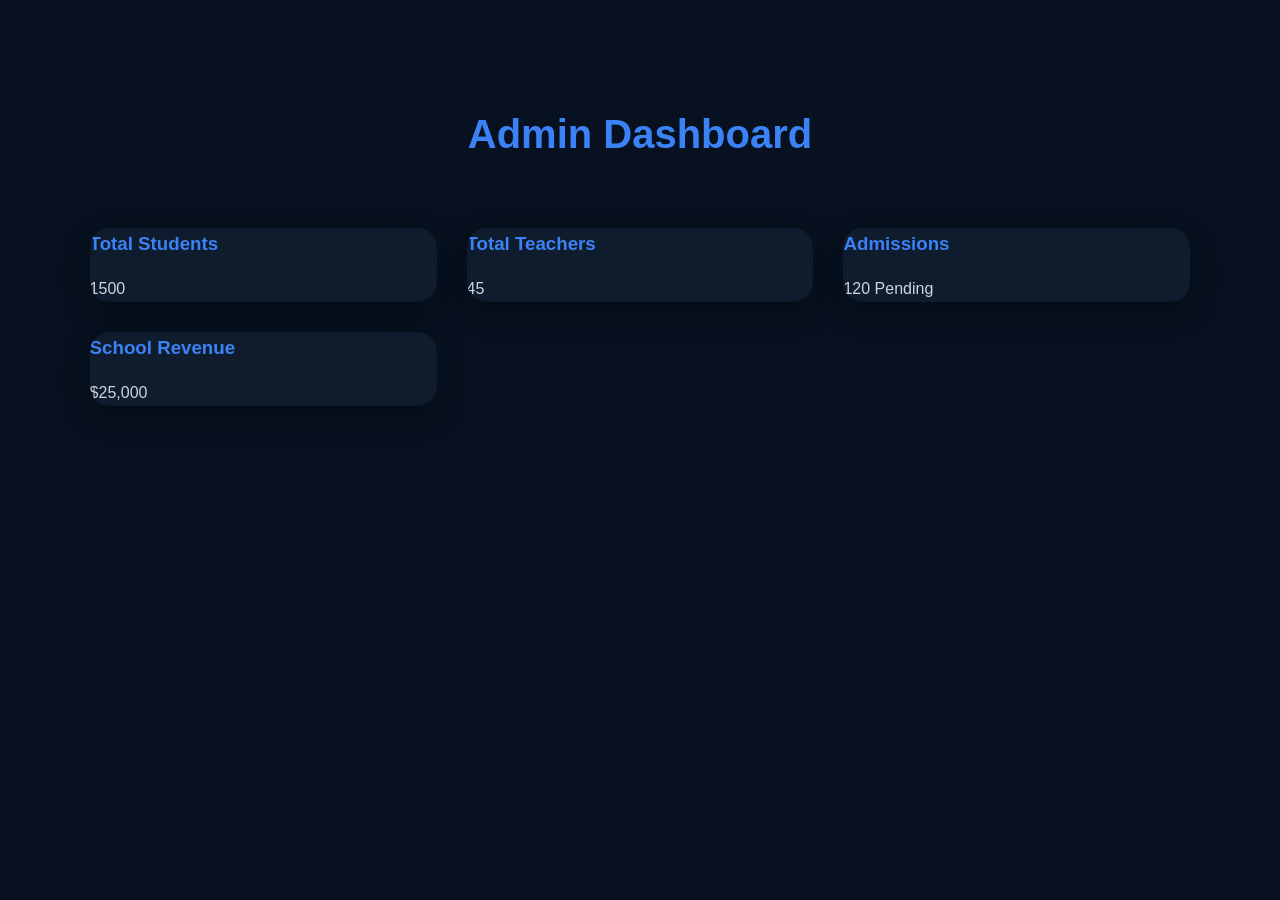
<file: admin.html>
<!DOCTYPE html>
<html lang="en">
<head>
<meta charset="UTF-8">
<meta name="viewport" content="width=device-width, initial-scale=1.0">
<title>Admin Panel</title>
<link rel="stylesheet" href="style.css">
</head>
<body>

<section>
<h1 class="section-title">Admin Dashboard</h1>

<div class="cards">
<div class="card">
<h3>Total Students</h3>
<p>1500</p>
</div>

<div class="card">
<h3>Total Teachers</h3>
<p>45</p>
</div>

<div class="card">
<h3>Admissions</h3>
<p>120 Pending</p>
</div>

<div class="card">
<h3>School Revenue</h3>
<p>$25,000</p>
</div>
</div>
</section>

</body>
</html>
</file>
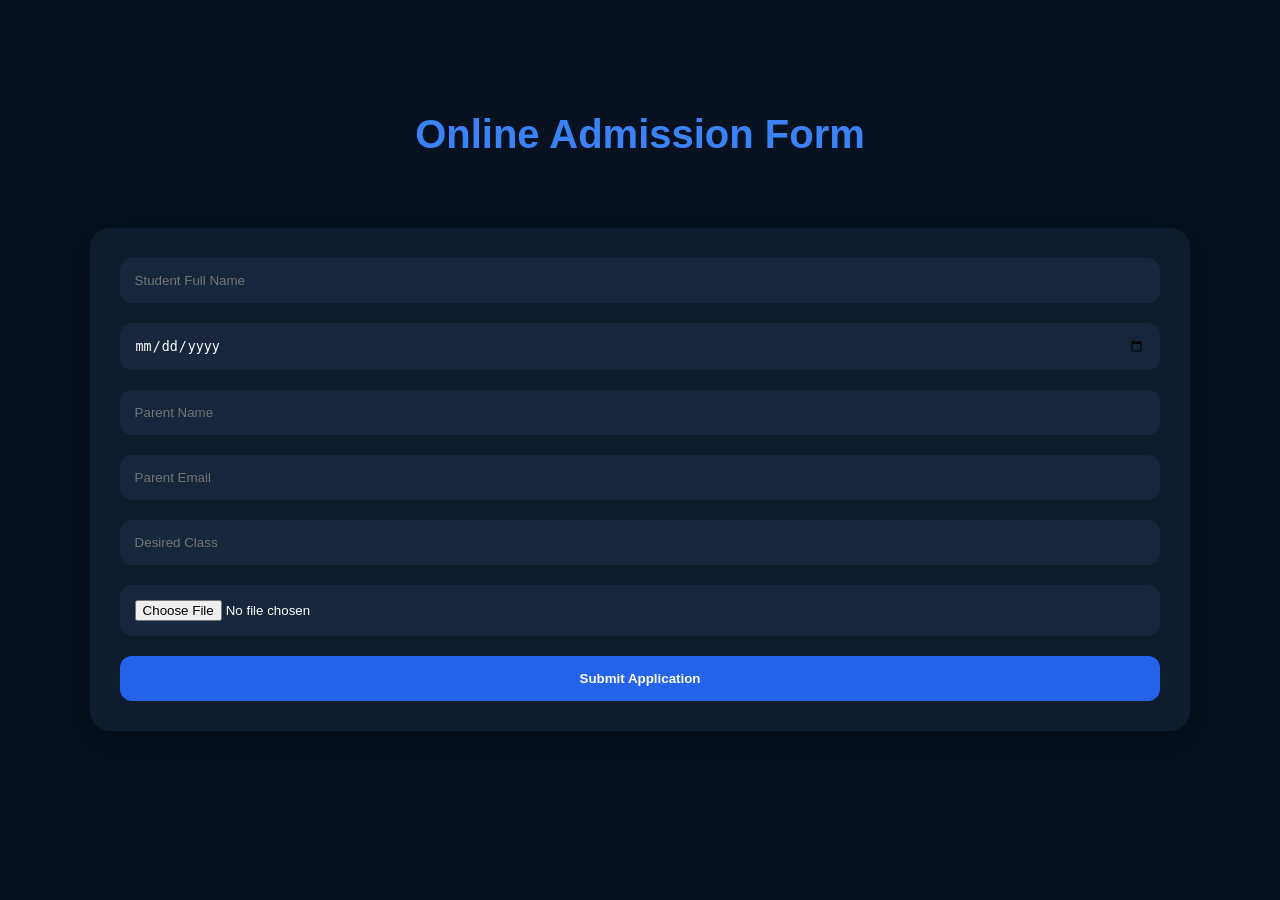
<file: admissions.html>
<!DOCTYPE html>
<html lang="en">
<head>
<meta charset="UTF-8">
<meta name="viewport" content="width=device-width, initial-scale=1.0">
<title>Admissions</title>
<link rel="stylesheet" href="style.css">
</head>
<body>

<section>
<h1 class="section-title">Online Admission Form</h1>

<form class="contact-form">
<input type="text" placeholder="Student Full Name" required>
<input type="date" required>
<input type="text" placeholder="Parent Name" required>
<input type="email" placeholder="Parent Email" required>
<input type="text" placeholder="Desired Class" required>
<input type="file">
<button type="submit">Submit Application</button>
</form>
</section>

</body>
</html>
</file>
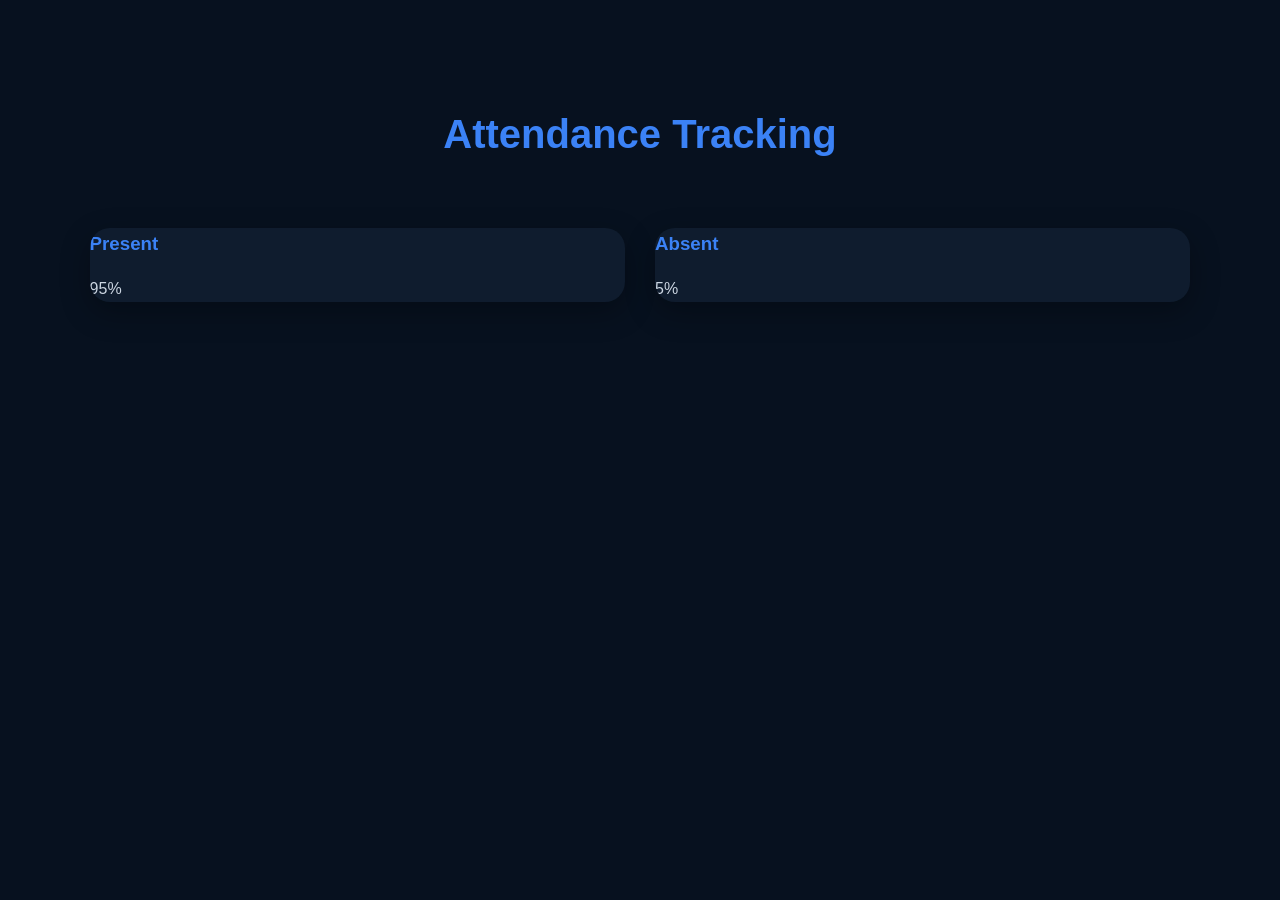
<file: attendance.html>
<!DOCTYPE html>
<html>
<head>
<title>Attendance Tracking</title>
<link rel="stylesheet" href="style.css">
</head>
<body>

<section>
<h1 class="section-title">Attendance Tracking</h1>

<div class="cards">
<div class="card">
<h3>Present</h3>
<p>95%</p>
</div>

<div class="card">
<h3>Absent</h3>
<p>5%</p>
</div>
</div>
</section>

</body>
</html>
</file>
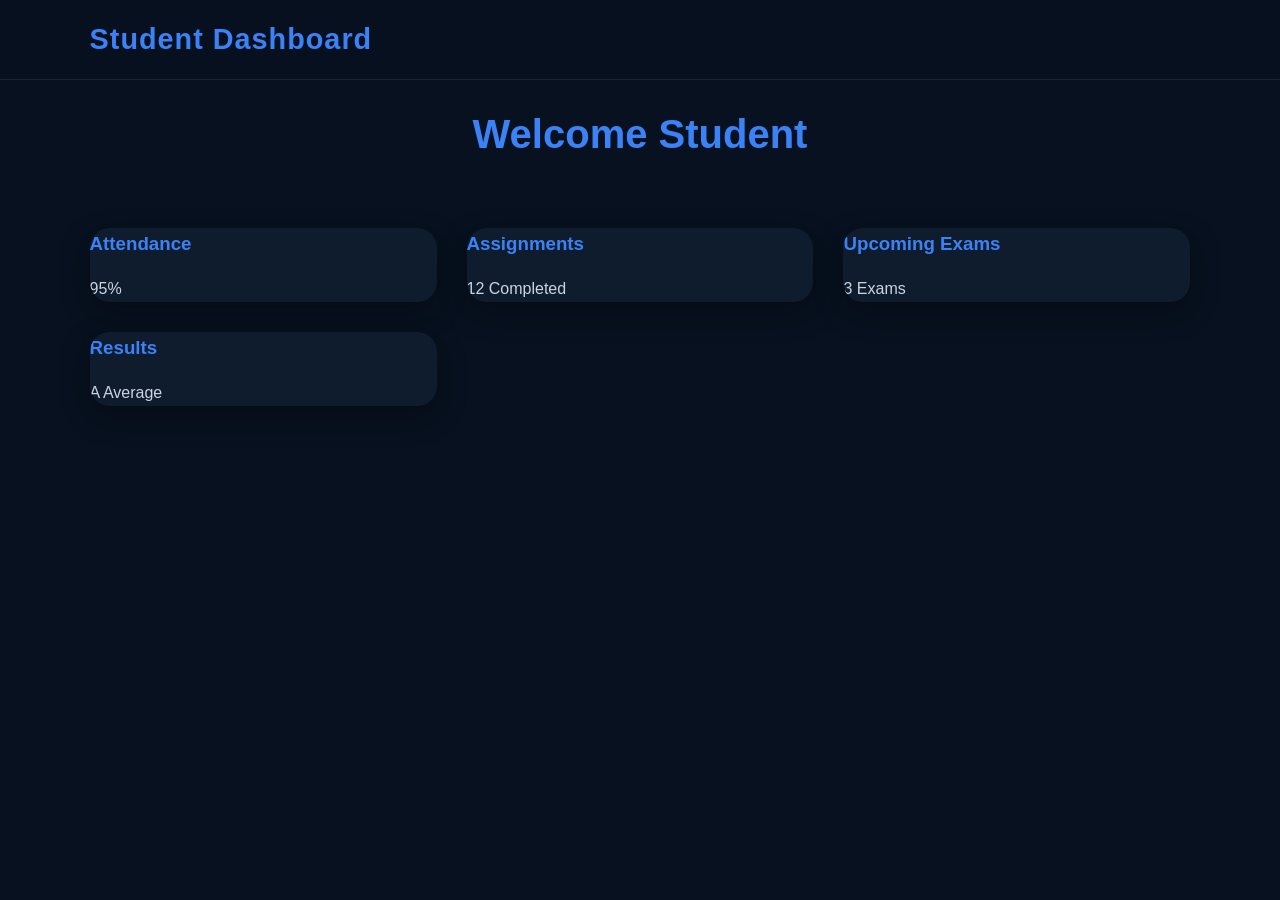
<file: dashboard.html>
<!DOCTYPE html>
<html lang="en">
<head>
<meta charset="UTF-8">
<meta name="viewport" content="width=device-width, initial-scale=1.0">
<title>Student Dashboard</title>
<link rel="stylesheet" href="style.css">
</head>
<body>

<header>
<div class="logo">Student Dashboard</div>
</header>

<section>
<h1 class="section-title">Welcome Student</h1>

<div class="cards">
<div class="card">
<h3>Attendance</h3>
<p>95%</p>
</div>

<div class="card">
<h3>Assignments</h3>
<p>12 Completed</p>
</div>

<div class="card">
<h3>Upcoming Exams</h3>
<p>3 Exams</p>
</div>

<div class="card">
<h3>Results</h3>
<p>A Average</p>
</div>
</div>
</section>

</body>
</html>
</file>
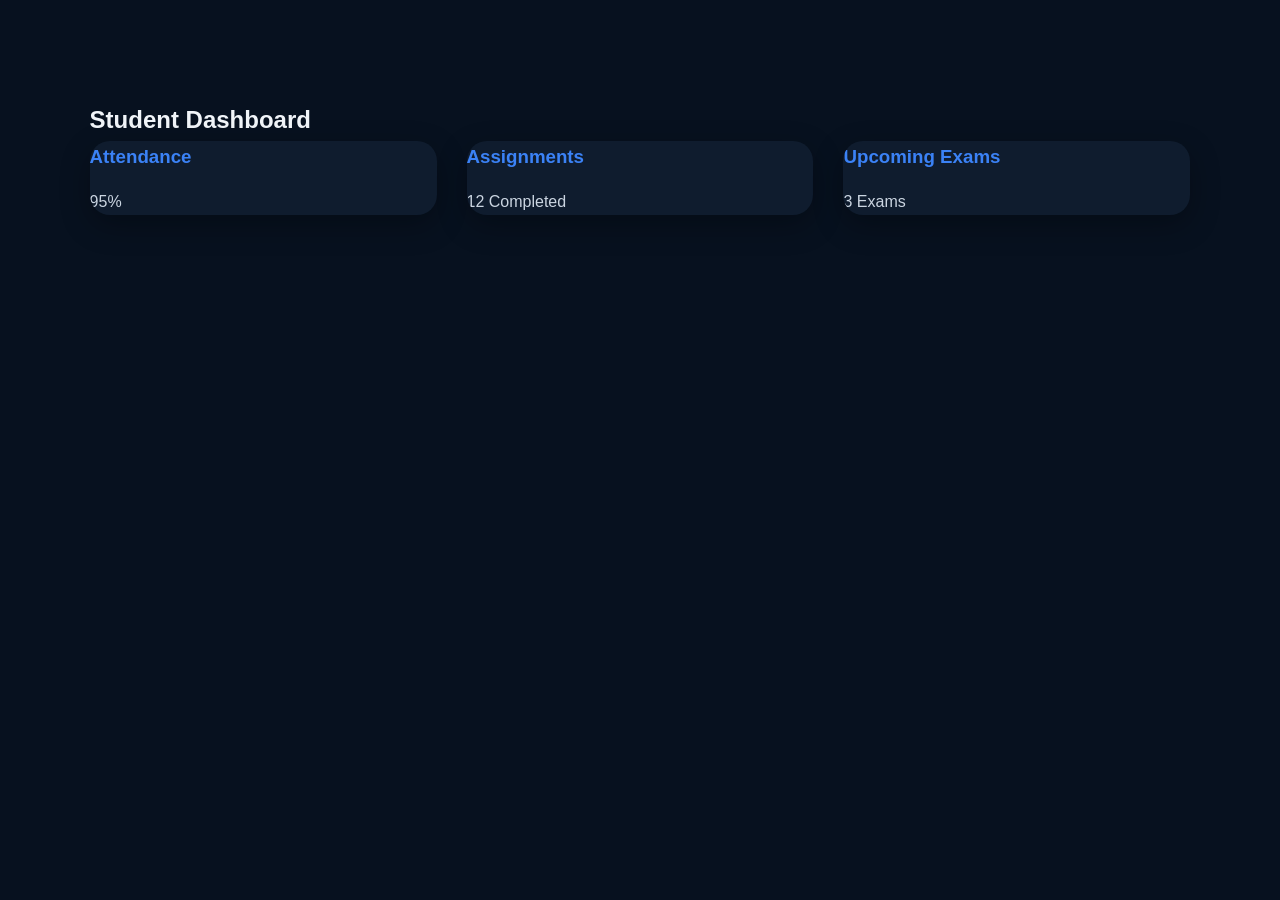
<file: deployments.html>
<!DOCTYPE html>
<html>
<head>
<title>Student Dashboard</title>
<link rel="stylesheet" href="style.css">
</head>
<body>

<section>
<h1>Student Dashboard</h1>

<div class="cards">
<div class="card">
<h3>Attendance</h3>
<p>95%</p>
</div>

<div class="card">
<h3>Assignments</h3>
<p>12 Completed</p>
</div>

<div class="card">
<h3>Upcoming Exams</h3>
<p>3 Exams</p>
</div>
</div>
</section>

</body>
</html>
</file>
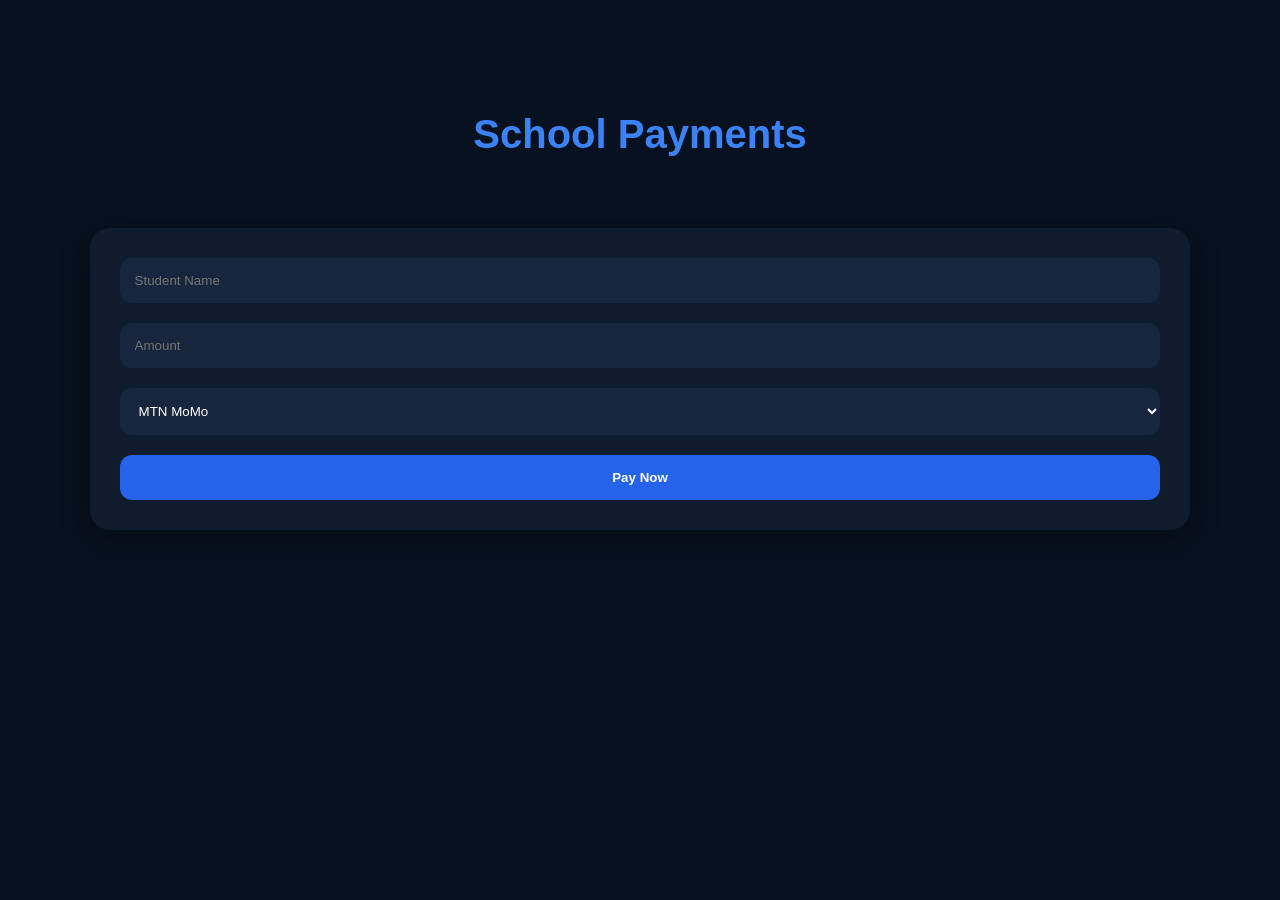
<file: payment.html>
<!DOCTYPE html>
<html>
<head>
<title>School Payments</title>
<link rel="stylesheet" href="style.css">
</head>
<body>

<section>
<h1 class="section-title">School Payments</h1>

<form class="contact-form">
<input type="text" placeholder="Student Name">
<input type="number" placeholder="Amount">
<select>
<option>MTN MoMo</option>
<option>Visa Card</option>
<option>PayPal</option>
</select>
<button type="submit">Pay Now</button>
</form>
</section>

</body>
</html>
</file>
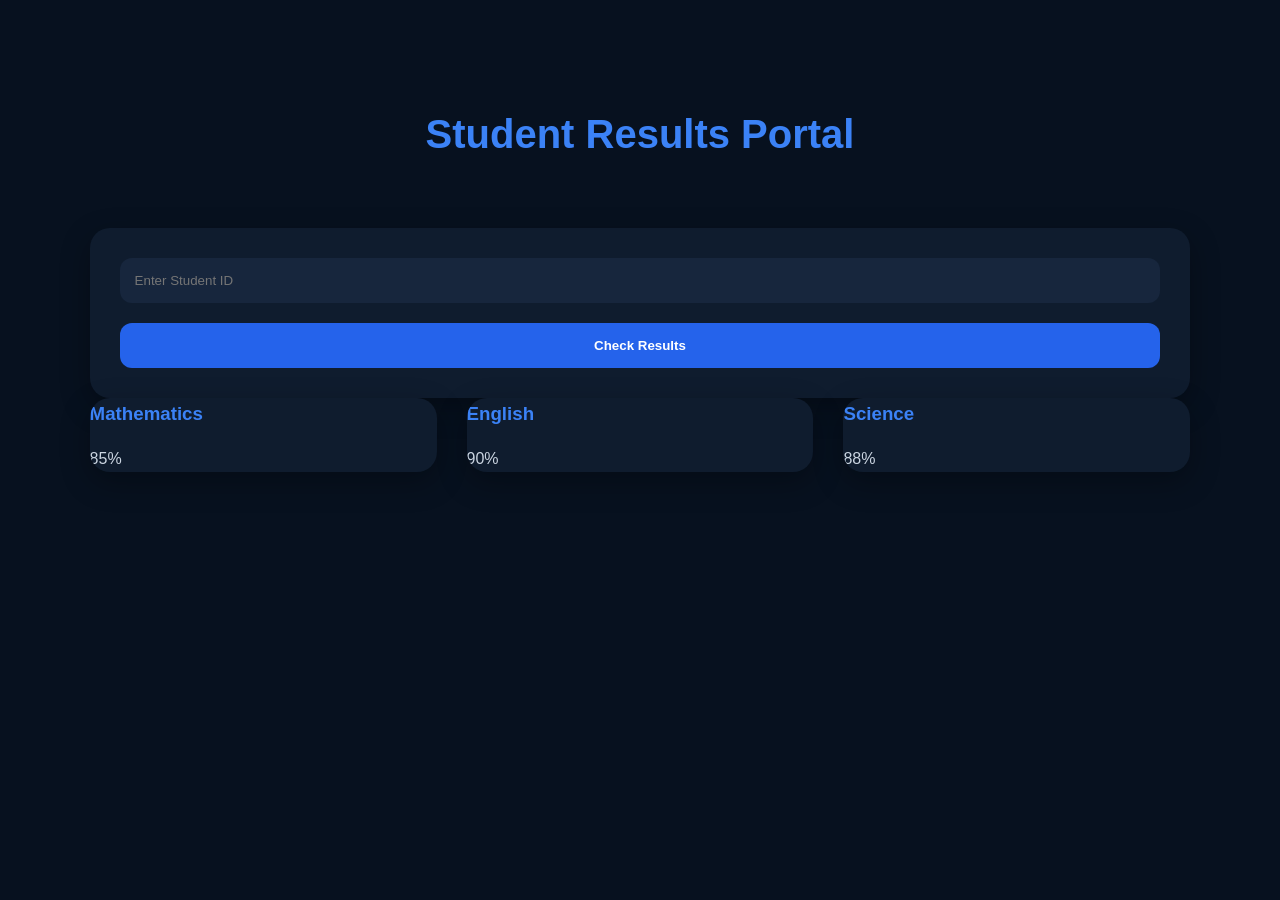
<file: results.html>
<!DOCTYPE html>
<html lang="en">
<head>
<meta charset="UTF-8">
<meta name="viewport" content="width=device-width, initial-scale=1.0">
<title>Results Portal</title>
<link rel="stylesheet" href="style.css">
</head>
<body>

<section>
<h1 class="section-title">Student Results Portal</h1>

<form class="contact-form">
<input type="text" placeholder="Enter Student ID">
<button type="submit">Check Results</button>
</form>

<div class="cards">
<div class="card">
<h3>Mathematics</h3>
<p>85%</p>
</div>

<div class="card">
<h3>English</h3>
<p>90%</p>
</div>

<div class="card">
<h3>Science</h3>
<p>88%</p>
</div>
</div>
</section>

</body>
</html>
</file>
<file: style.css>
/* =========================
GLOBAL RESET
========================= */

*{
  margin:0;
  padding:0;
  box-sizing:border-box;
  scroll-behavior:smooth;
}

:root{
  --bg:#07111f;
  --secondary:#0f1c2e;
  --card:#17263d;
  --text:#f1f5f9;
  --muted:#cbd5e1;
  --primary:#3b82f6;
  --primary-dark:#2563eb;
  --shadow:0 10px 30px rgba(0,0,0,0.3);
}
/* =========================
NAVBAR STYLING
========================= */

header{
  position:fixed;
  top:0;
  left:0;
  width:100%;
  padding:15px 7%;
  display:flex;
  justify-content:space-between;
  align-items:center;

  background:rgba(7,17,31,0.95);
  backdrop-filter:blur(10px);

  border-bottom:1px solid rgba(255,255,255,0.08);

  z-index:1000;
  transition:0.4s ease;
}

/* LOGO */

.logo{
  font-size:1.8rem;
  font-weight:700;
  color:#60a5fa;
  letter-spacing:1px;
  cursor:pointer;
}

/* NAVIGATION */

nav{
  display:flex;
  align-items:center;
}

nav ul{
  display:flex;
  align-items:center;
  gap:25px;
  list-style:none;
}

nav ul li{
  position:relative;
}

nav ul li a{
  color:#f1f5f9;
  text-decoration:none;
  font-size:1rem;
  font-weight:500;
  transition:0.3s ease;
  padding:5px 0;
}
/* =========================
THEME TOGGLE BUTTON
========================= */

.theme-toggle{
  width:45px;
  height:45px;

  border:none;
  border-radius:50%;

  background:#2563eb;
  color:white;

  font-size:1.1rem;
  cursor:pointer;

  display:flex;
  justify-content:center;
  align-items:center;

  transition:0.3s ease;
}

.theme-toggle:hover{
  transform:rotate(180deg) scale(1.1);
  background:#3b82f6;
  box-shadow:0 8px 20px rgba(59,130,246,0.4);
}
/* =========================
LIGHT MODE
========================= */

body.light-mode{
  background:#f8fafc;
  color:#0f172a;
}

body.light-mode header{
  background:rgba(255,255,255,0.95);
}

body.light-mode .card,
body.light-mode .event-card,
body.light-mode .achievement-box,
body.light-mode .contact-form,
body.light-mode .contact-info,
body.light-mode .faq-item,
body.light-mode .login-box{
  background:white;
  color:#0f172a;
}

body.light-mode nav a{
  color:#0f172a;
}

body.light-mode .card p,
body.light-mode .about-text p,
body.light-mode .faq-answer p{
  color:#334155;
}

body.light-mode input,
body.light-mode textarea,
body.light-mode select{
  background:#e2e8f0;
  color:#0f172a;
}

body.light-mode footer{
  background:#cbd5e1;
  color:#0f172a;
}

/* HOVER UNDERLINE */

nav ul li a::after{
  content:'';
  position:absolute;
  left:0;
  bottom:-5px;

  width:0%;
  height:2px;

  background:#60a5fa;

  transition:0.3s ease;
}

nav ul li a:hover::after{
  width:100%;
}

nav ul li a:hover{
  color:#60a5fa;
}

/* LOGIN BUTTON */

.login-nav-btn{
  background:linear-gradient(135deg,#3b82f6,#2563eb);
  padding:10px 22px;
  border-radius:30px;
  color:white !important;
  transition:0.3s ease;
}

.login-nav-btn:hover{
  transform:translateY(-3px);
  box-shadow:0 8px 20px rgba(59,130,246,0.4);
}

/* MOBILE MENU BUTTON */

.menu-toggle{
  display:none;
  font-size:2rem;
  color:white;
  cursor:pointer;
}

/* ACTIVE NAVBAR ON SCROLL */

header.active{
  background:#020617;
  box-shadow:0 10px 25px rgba(0,0,0,0.3);
}

/* =========================
RESPONSIVE NAVBAR
========================= */

@media(max-width:900px){

  header{
    padding:15px 5%;
  }

  .menu-toggle{
    display:block;
  }

  nav{
    position:absolute;
    top:100%;
    left:0;

    width:100%;

    background:#0f172a;

    max-height:0;
    overflow:hidden;

    transition:0.4s ease;
  }

  nav.active{
    max-height:500px;
  }

  nav ul{
    flex-direction:column;
    padding:20px 0;
    gap:20px;
  }

  nav ul li{
    text-align:center;
  }
}

@media(max-width:500px){

  .logo{
    font-size:1.5rem;
  }

  nav ul li a{
    font-size:0.95rem;
  }

  .login-nav-btn{
    padding:8px 18px;
  }
}

body{
  font-family:'Poppins',sans-serif;
  background:var(--bg);
  color:var(--text);
  overflow-x:hidden;
  line-height:1.7;
}

img{
  width:100%;
  display:block;
}

a{
  text-decoration:none;
}

ul{
  list-style:none;
}

section{
  padding:100px 7%;
}

.section-title{
  text-align:center;
  font-size:2.5rem;
  color:var(--primary);
  margin-bottom:60px;
}

/* =========================
SCROLLBAR
========================= */

::-webkit-scrollbar{
  width:10px;
}

::-webkit-scrollbar-thumb{
  background:var(--primary);
  border-radius:20px;
}

::-webkit-scrollbar-track{
  background:var(--bg);
}

/* =========================
HEADER
========================= */

header{
  position:fixed;
  top:0;
  left:0;
  width:100%;
  padding:15px 7%;
  background:rgba(7,17,31,0.95);
  display:flex;
  justify-content:space-between;
  align-items:center;
  z-index:1000;
  backdrop-filter:blur(10px);
  border-bottom:1px solid rgba(255,255,255,0.08);
}

.logo{
  font-size:1.8rem;
  font-weight:700;
  color:var(--primary);
}

nav ul{
  display:flex;
  gap:25px;
  align-items:center;
}

nav a{
  color:var(--text);
  font-weight:500;
  position:relative;
  transition:0.3s;
}

nav a::after{
  content:'';
  position:absolute;
  left:0;
  bottom:-5px;
  width:0;
  height:2px;
  background:var(--primary);
  transition:0.3s;
}

nav a:hover::after{
  width:100%;
}

nav a:hover{
  color:var(--primary);
}

.login-nav-btn{
  padding:10px 22px;
  border-radius:30px;
  background:var(--primary-dark);
}

/* =========================
HERO SECTION
========================= */

.hero{
  min-height:100vh;
  display:flex;
  justify-content:center;
  align-items:center;
  text-align:center;
  padding:120px 7% 60px;
  background:
  linear-gradient(rgba(0,0,0,0.7),rgba(0,0,0,0.7)),
  url('https://images.unsplash.com/photo-1523050854058-8df90110c9f1?auto=format&fit=crop&w=1920&q=80') center/cover;
}

.hero-content{
  max-width:850px;
}

.hero h1{
  font-size:4rem;
  margin-bottom:20px;
}

.hero span{
  color:var(--primary);
}

.hero p{
  color:#dbeafe;
  font-size:1.2rem;
  margin-bottom:35px;
}

.btn{
  display:inline-block;
  padding:14px 32px;
  background:linear-gradient(135deg,var(--primary),var(--primary-dark));
  color:white;
  border-radius:50px;
  font-weight:600;
  transition:0.4s;
  box-shadow:var(--shadow);
}

.btn:hover{
  transform:translateY(-5px);
}

/* =========================
CARDS
========================= */

.cards,
.gallery-grid,
.event-container,
.achievement-container,
.contact-container{
  display:grid;
  grid-template-columns:repeat(auto-fit,minmax(280px,1fr));
  gap:30px;
}

.card,
.event-card,
.achievement-box,
.contact-info,
.contact-form,
.login-box{
  background:var(--secondary);
  border-radius:20px;
  overflow:hidden;
  transition:0.4s;
  box-shadow:var(--shadow);
}

.card:hover,
.event-card:hover,
.achievement-box:hover{
  transform:translateY(-10px);
}

.card img{
  aspect-ratio:16/10;
  object-fit:cover;
}

.card-content,
.event-card,
.achievement-box,
.contact-info,
.contact-form,
.login-box{
  padding:30px;
}

.card h3,
.event-card h3,
.about-text h2{
  color:var(--primary);
  margin-bottom:15px;
}

.card p,
.about-text p,
.event-card p,
.contact-info p{
  color:var(--muted);
}

/* =========================
ABOUT SECTION
========================= */

.about-container{
  display:grid;
  grid-template-columns:repeat(auto-fit,minmax(320px,1fr));
  gap:50px;
  align-items:center;
}

.about img{
  border-radius:20px;
}

/* =========================
GALLERY
========================= */

.gallery-item{
  overflow:hidden;
  border-radius:20px;
}

.gallery-item img{
  aspect-ratio:1/1;
  object-fit:cover;
  transition:0.5s;
}

.gallery-item:hover img{
  transform:scale(1.1);
}

/* =========================
ACHIEVEMENTS
========================= */

.achievement-box h3{
  font-size:3rem;
  color:var(--primary);
}

/* =========================
FAQ
========================= */

.faq-container{
  max-width:900px;
  margin:auto;
}

.faq-item{
  background:var(--secondary);
  border-radius:15px;
  margin-bottom:20px;
  overflow:hidden;
}

.faq-question{
  width:100%;
  background:none;
  border:none;
  color:white;
  padding:20px;
  font-size:1rem;
  text-align:left;
  cursor:pointer;
}

.faq-answer{
  max-height:0;
  overflow:hidden;
  transition:max-height 0.4s ease;
}

.faq-answer p{
  padding:20px;
  color:var(--muted);
}

/* =========================
FORMS
========================= */

form{
  display:flex;
  flex-direction:column;
  gap:20px;
}

input,
textarea,
select{
  width:100%;
  padding:15px;
  border:none;
  border-radius:12px;
  background:var(--card);
  color:white;
  outline:none;
}

button{
  padding:15px;
  border:none;
  border-radius:12px;
  background:var(--primary-dark);
  color:white;
  font-weight:600;
  cursor:pointer;
  transition:0.3s;
}

button:hover{
  background:var(--primary);
}

.newsletter-box{
  background:linear-gradient(135deg,var(--primary-dark),var(--primary));
  padding:60px 30px;
  border-radius:25px;
  text-align:center;
}

.newsletter-form{
  display:flex;
  gap:15px;
  flex-wrap:wrap;
  justify-content:center;
  margin-top:25px;
}

.newsletter-form input{
  max-width:400px;
}

/* =========================
LOGIN MODAL
========================= */

.login-modal{
  position:fixed;
  inset:0;
  background:rgba(0,0,0,0.7);
  display:flex;
  justify-content:center;
  align-items:center;
  opacity:0;
  visibility:hidden;
  transition:0.4s;
  z-index:5000;
}

.login-modal.active{
  opacity:1;
  visibility:visible;
}

.close-btn{
  position:absolute;
  top:10px;
  right:20px;
  font-size:2rem;
  cursor:pointer;
}

/* =========================
FOOTER
========================= */

footer{
  background:#020617;
  text-align:center;
  padding:30px;
  color:#94a3b8;
}

/* =========================
ANIMATIONS
========================= */

.floating{
  animation:floating 4s ease-in-out infinite;
}

@keyframes floating{
  0%{transform:translateY(0px);}
  50%{transform:translateY(-15px);}
  100%{transform:translateY(0px);}
}

.fade-in{
  animation:fadeIn 1s ease forwards;
}

@keyframes fadeIn{
  from{
    opacity:0;
    transform:translateY(30px);
  }
  to{
    opacity:1;
    transform:translateY(0);
  }
}

/* =========================
RESPONSIVE DESIGN
========================= */

@media(max-width:992px){

  header{
    flex-direction:column;
    gap:15px;
  }

  nav ul{
    flex-wrap:wrap;
    justify-content:center;
  }

  .hero h1{
    font-size:3rem;
  }
}

@media(max-width:768px){

  section{
    padding:80px 5%;
  }

  .hero h1{
    font-size:2.4rem;
  }

  .section-title{
    font-size:2rem;
  }

  .newsletter-form{
    flex-direction:column;
  }
}

@media(max-width:480px){

  .hero h1{
    font-size:2rem;
  }

  .hero p{
    font-size:1rem;
  }

  .logo{
    font-size:1.5rem;
  }

  nav ul{
    gap:15px;
  }

  .card-content,
  .contact-form,
  .contact-info,
  .event-card{
    padding:20px;
  }
}
</file>
